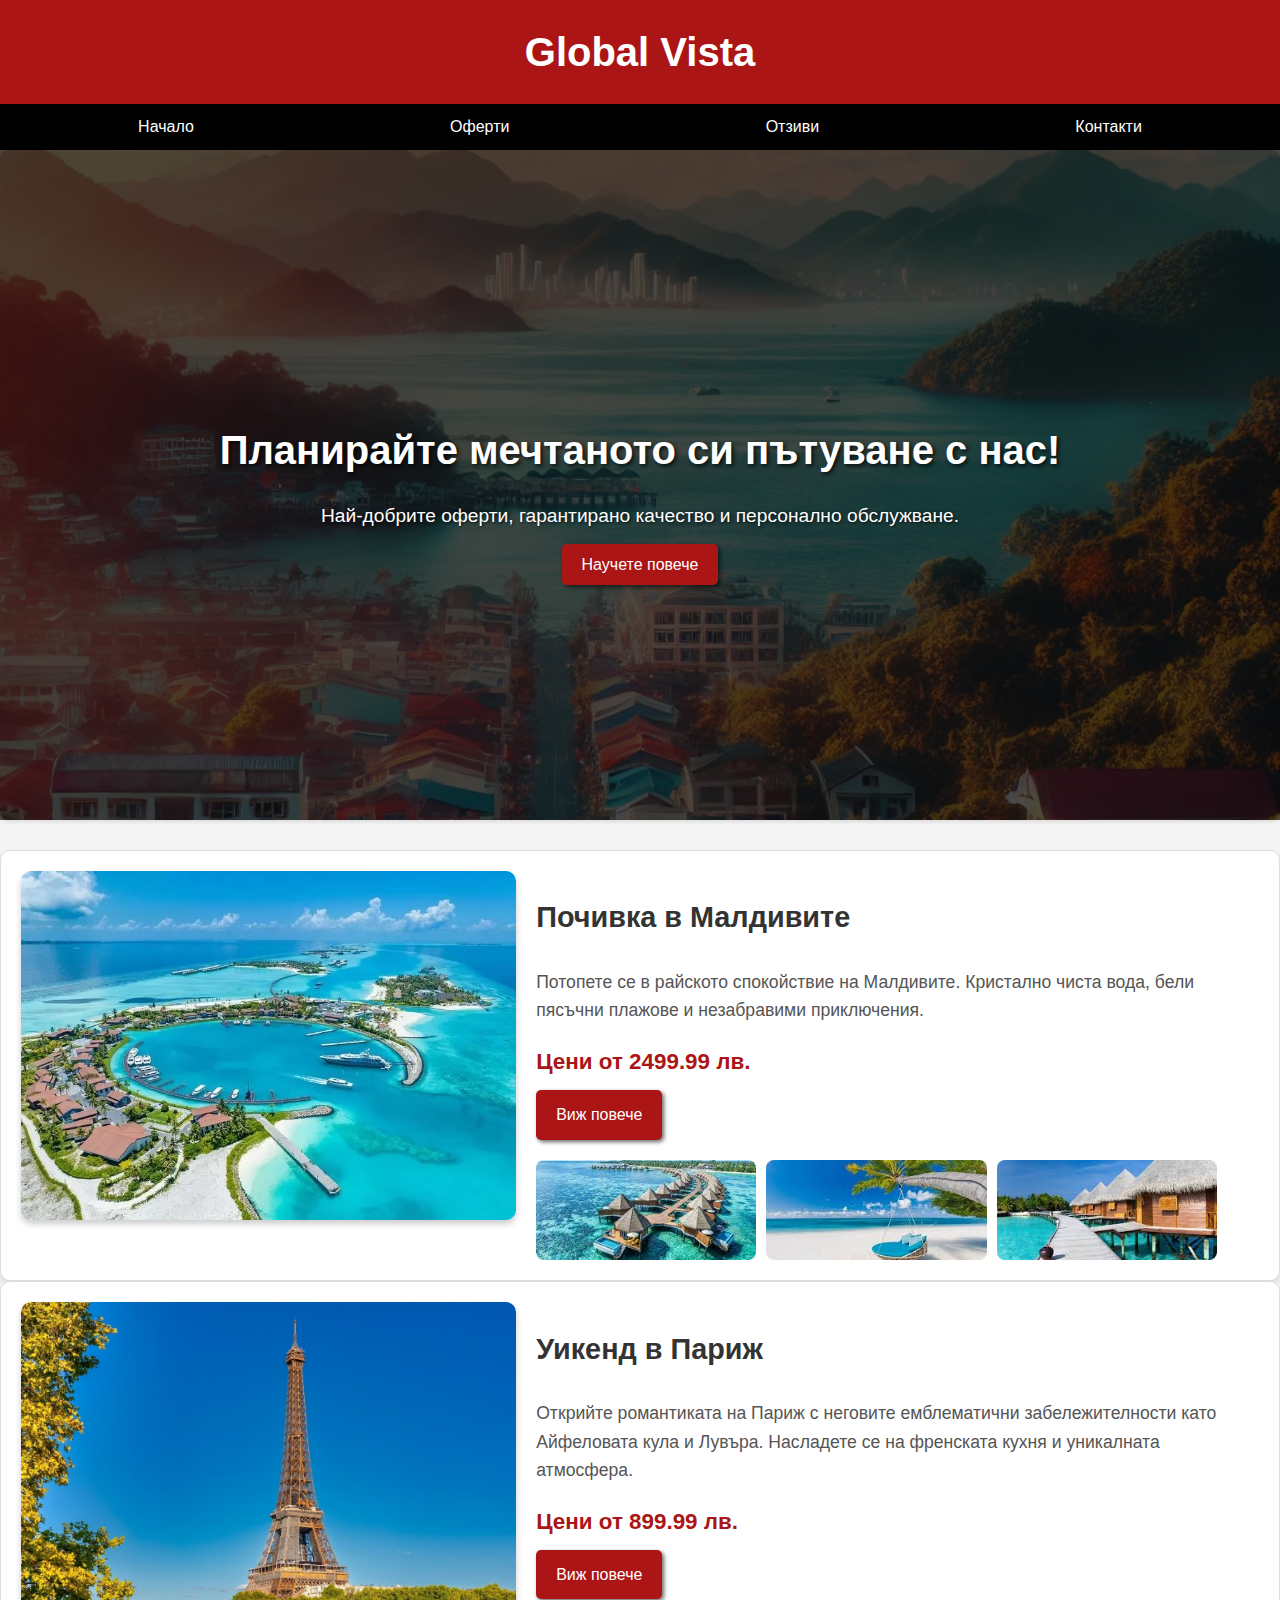
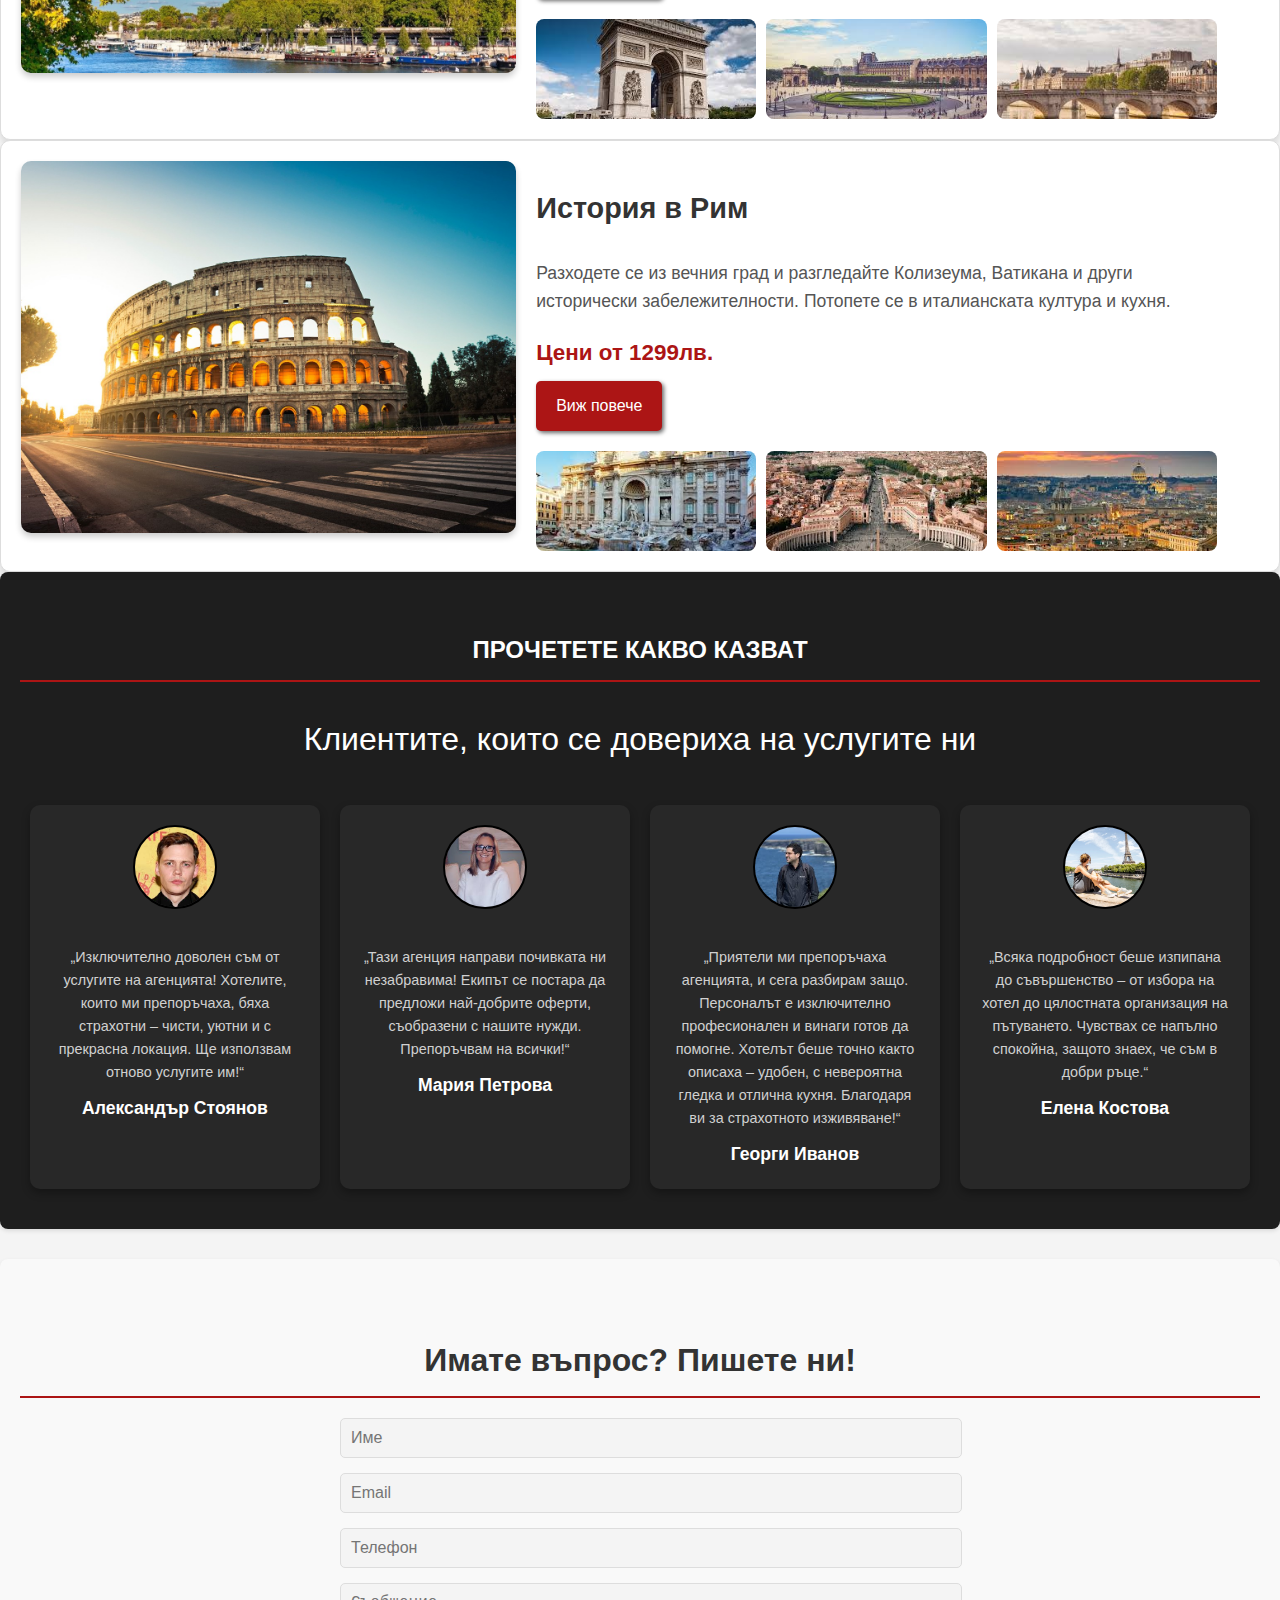
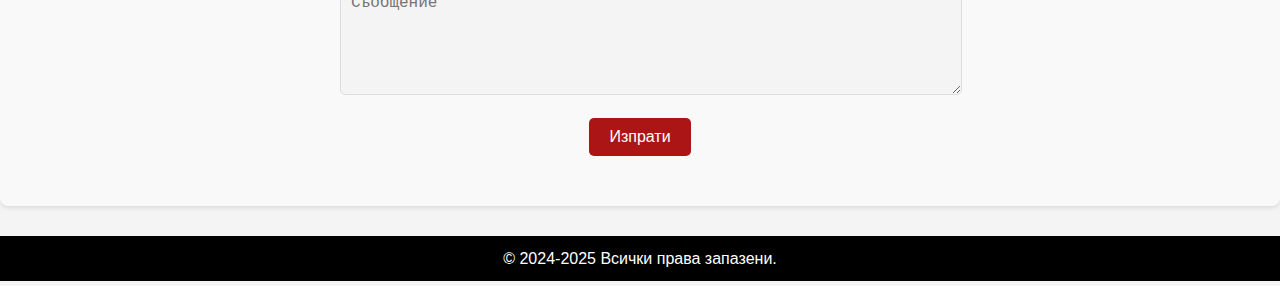
<file: index.html>
<!DOCTYPE html>
<html lang="bg">
<head>
    <meta charset="UTF-8">
    <meta name="viewport" content="width=device-width, initial-scale=1.0">
    <title>Global Vista</title>
    <link rel="stylesheet"a href="css/style.css">
    <link rel="icon" type="image/x-icon" href="images/logo.ico">
    <script src="js/tourjs.js" defer></script>
</head>
<body>
    <header id="home">
        <h1>Global Vista</h1>
    </header>
    <nav>
            <a href="#home">Начало</a>
            <a href="#offer">Оферти</a>
		    <a href="#reviews">Отзиви</a>
            <a href="contacts.html">Контакти</a>
    </nav>
    <section class="banner" style="background-image: url('images/picture1.png');">
    <div class="banner-content">
        <h1>Планирайте мечтаното си пътуване с нас!</h1>
        <p>Най-добрите оферти, гарантирано качество и персонално обслужване.</p>
        <a href="learnmore.html" class="cta-button">Научете повече</a>
    </div>
    </section>

    <div id="offer" class="offer">
        <div class="main-image">
             <img src="images/mainimage1.jpg" alt="Малдиви">
            </div>
          <div class="offer-info">
                <h2>Почивка в Малдивите</h2>
                <p>Потопете се в райското спокойствие на Малдивите. Кристално чиста вода, бели пясъчни плажове и незабравими приключения.</p>
                <div class="price">Цени от 2499.99 лв.</div>
                <a href="maldives.html" class="cta-button">Виж повече</a>
                <div class="gallery">
                    <img src="images/maldives1.jpg" alt="Галерия 1">
                    <img src="images/maldives2.jpg" alt="Галерия 2">
                    <img src="images/maldives3.jpg" alt="Галерия 3">
                </div>
         </div>
     </div>
    </div>

        <div class="offer">
            <div class="main-image">
                <img src="images/mainimage2.jpg" alt="Париж">
            </div>
            <div class="offer-info">
                <h2>Уикенд в Париж</h2>
                <p>Открийте романтиката на Париж с неговите емблематични забележителности като Айфеловата кула и Лувъра. Насладете се на френската кухня и уникалната атмосфера.</p>
                <div class="price">Цени от 899.99 лв.</div>
                <a href="paris.html" class="cta-button">Виж повече</a>
                <div class="gallery">
                    <img src="images/paris1.jpg" alt="Галерия 1">
                    <img src="images/paris2.jpg" alt="Галерия 2">
                    <img src="images/paris3.jpg" alt="Галерия 3">
                </div>
            </div>
        </div>
    </div>
    
    <div class="offer">
          <div class="main-image">
             <img src="images/mainimage3.jpg" alt="Рим">
          </div>
          <div class="offer-info">
              <h2>История в Рим</h2>
              <p>Разходете се из вечния град и разгледайте Колизеума, Ватикана и други исторически забележителности. Потопете се в италианската култура и кухня.</p>
              <div class="price">Цени от 1299лв.</div>
              <a href="rome.html" class="cta-button">Виж повече</a>
              <div class="gallery">
                 <img src="images/rome1.jpg" alt="Галерия 1">
                 <img src="images/rome2.jpg" alt="Галерия 2">
                 <img src="images/rome3.jpg" alt="Галерия 3">
                </div>
            </div>
        </div>
    </div>

    <section id="reviews" class="reviews">
        <h2>Прочетете какво казват</h2>
        <h3>Клиентите, които се довериха на услугите ни</h3>
        <div class="reviews-container">
            <div class="review">
                <img src="images/review1.jpg" alt="Клиент 1">
                <p>„Изключително доволен съм от услугите на агенцията! Хотелите, които ми препоръчаха, бяха страхотни – чисти, уютни и с прекрасна локация. Ще използвам отново услугите им!“</p>
                <h4>Александър Стоянов</h4>
            </div>
            <div class="review">
                <img src="images/review2.jpg" alt="Клиент 2">
                <p>„Тази агенция направи почивката ни незабравима! Екипът се постара да предложи най-добрите оферти, съобразени с нашите нужди. Препоръчвам на всички!“</p>
                <h4>Мария Петрова</h4>
            </div>
            <div class="review">
                <img src="images/review3.jpg" alt="Клиент 3">
                <p>„Приятели ми препоръчаха агенцията, и сега разбирам защо. Персоналът е изключително професионален и винаги готов да помогне. Хотелът беше точно както описаха – удобен, с невероятна гледка и отлична кухня. Благодаря ви за страхотното изживяване!“</p>
                <h4>Георги Иванов</h4>
            </div>
            <div class="review">
                <img src="images/review4.jpg" alt="Клиент 4">
                <p>„Всяка подробност беше изпипана до съвършенство – от избора на хотел до цялостната организация на пътуването. Чувствах се напълно спокойна, защото знаех, че съм в добри ръце.“</p>
                <h4>Елена Костова</h4>
            </div>
        </div>
    </section>
    
    <section id="contact">
        <h2>Имате въпрос? Пишете ни!</h2>
        <form action="#" method="post">
            <div class="form-group">
                <input type="text" name="name" placeholder="Име" required>
            </div>
            <div class="form-group">
                <input type="email" name="email" placeholder="Email"required>
            </div>
            <div class="form-group">
                <input type="tel" name="phone" placeholder="Телефон">
            </div>
            <div class="form-group">
                <textarea name="message" rows="5" placeholder="Съобщение"required></textarea>
            </div>
            <button type="submit">Изпрати</button>
        </form>
    </section>
    
    <footer>
        <p>&copy; 2024-2025 Всички права запазени.</p>		
    </footer>
</body>
</html>
</file>
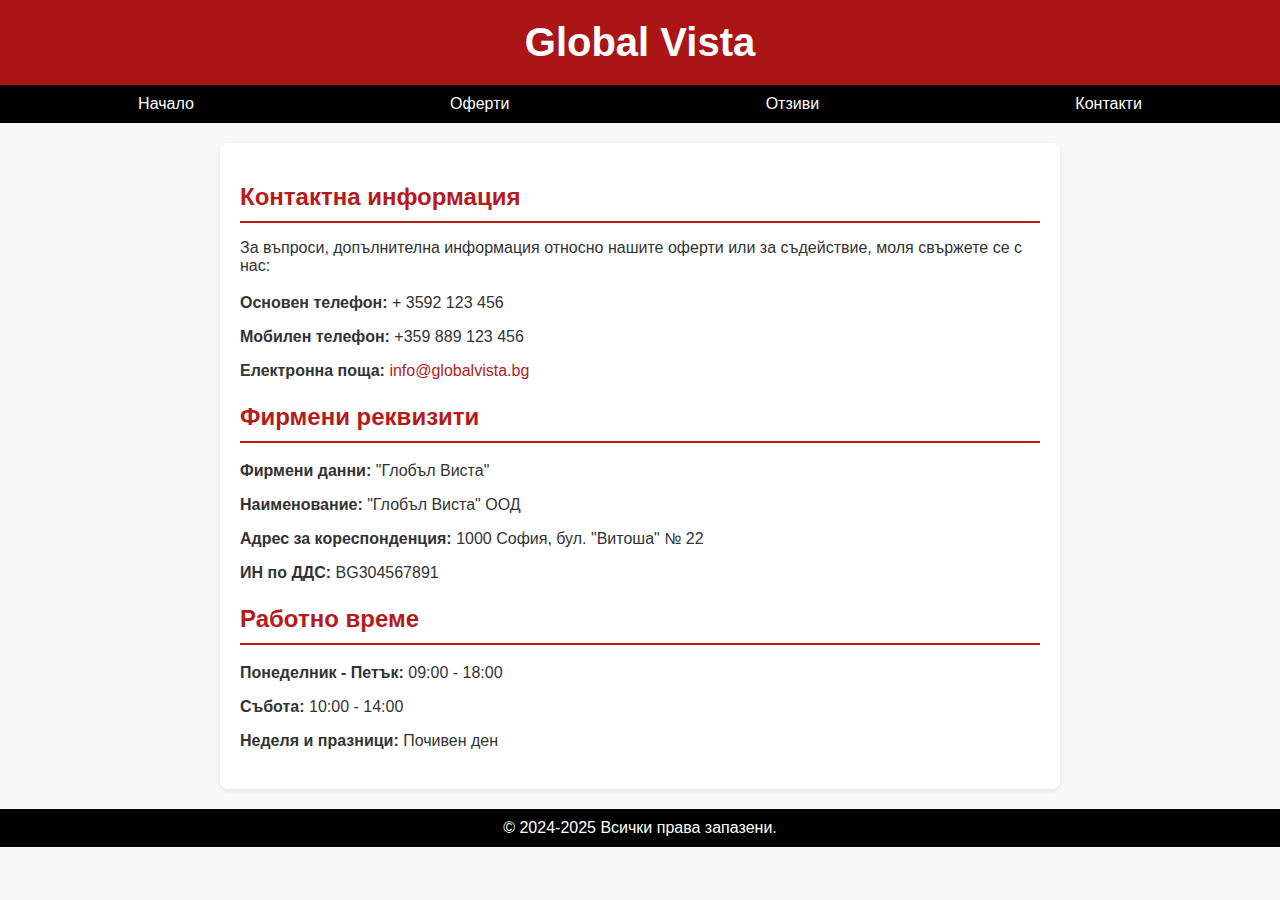
<file: contacts.html>
<!DOCTYPE html>
<html lang="bg">
<head>
    <meta charset="UTF-8">
    <meta name="viewport" content="width=device-width, initial-scale=1.0">
    <title>Контакти - Global Vista</title>
    <link rel="stylesheet" href="css/contacts.css">
    <link rel="icon" href="images/favicon.ico" type="image/x-icon">
</head>
<body>
    <header>
        <h1>Global Vista</h1>
    </header>
        <nav>
            <a href="index.html">Начало</a>
            <a href="index.html#offer">Оферти</a>
            <a href="index.html#reviews">Отзиви</a>
            <a href="contacts.html">Контакти</a>
        </nav>
    <main class="content-section">
        <section class="contact-details">
            <h2>Контактна информация</h2>
            <p>За въпроси, допълнителна информация относно нашите оферти или за съдействие, моля свържете се с нас:</p>
            <ul>
                <li><strong>Основен телефон:</strong> + 3592 123 456</li>
                <li><strong>Мобилен телефон:</strong> +359 889 123 456</li>
                <li><strong>Електронна поща:</strong> <a href="mailto:info@globalvista.bg">info@globalvista.bg</a></li>
            </ul>
        </section>
        <section class="company-info">
            <h2>Фирмени реквизити</h2>
            <ul>
                <li><strong>Фирмени данни:</strong> "Глобъл Виста"</li>
                <li><strong>Наименование:</strong> "Глобъл Виста" ООД</li>
                <li><strong>Адрес за кореспонденция:</strong> 1000 София, бул. "Витоша" № 22</li>
                <li><strong>ИН по ДДС:</strong> BG304567891</li>
            </ul>
        </section>
        <section class="working-hours">
            <h2>Работно време</h2>
            <ul>
                <li><strong>Понеделник - Петък:</strong> 09:00 - 18:00</li>
                <li><strong>Събота:</strong> 10:00 - 14:00</li>
                <li><strong>Неделя и празници:</strong> Почивен ден</li>
            </ul>
        </section>
    </main>
    <footer class="footer">
        <p>&copy; 2024-2025 Всички права запазени.</p>
    </footer>
</body>
</html>
</file>
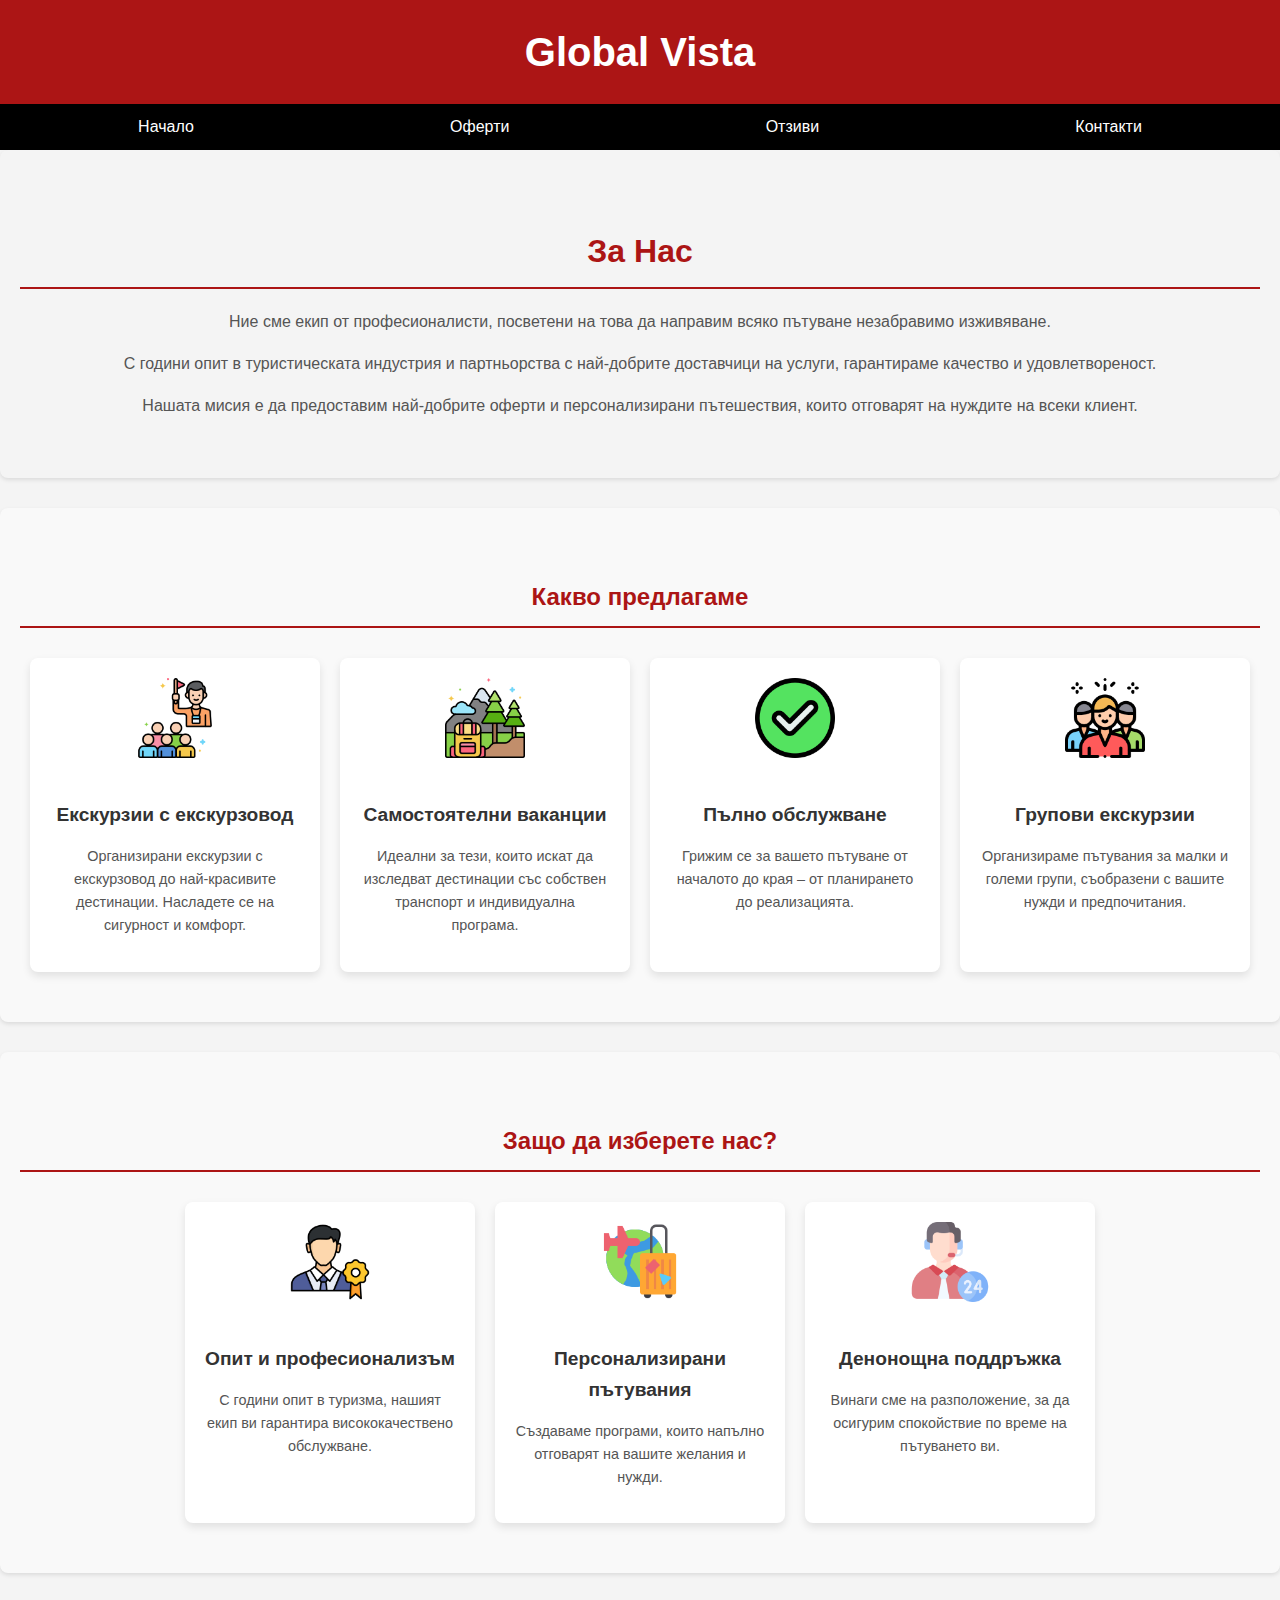
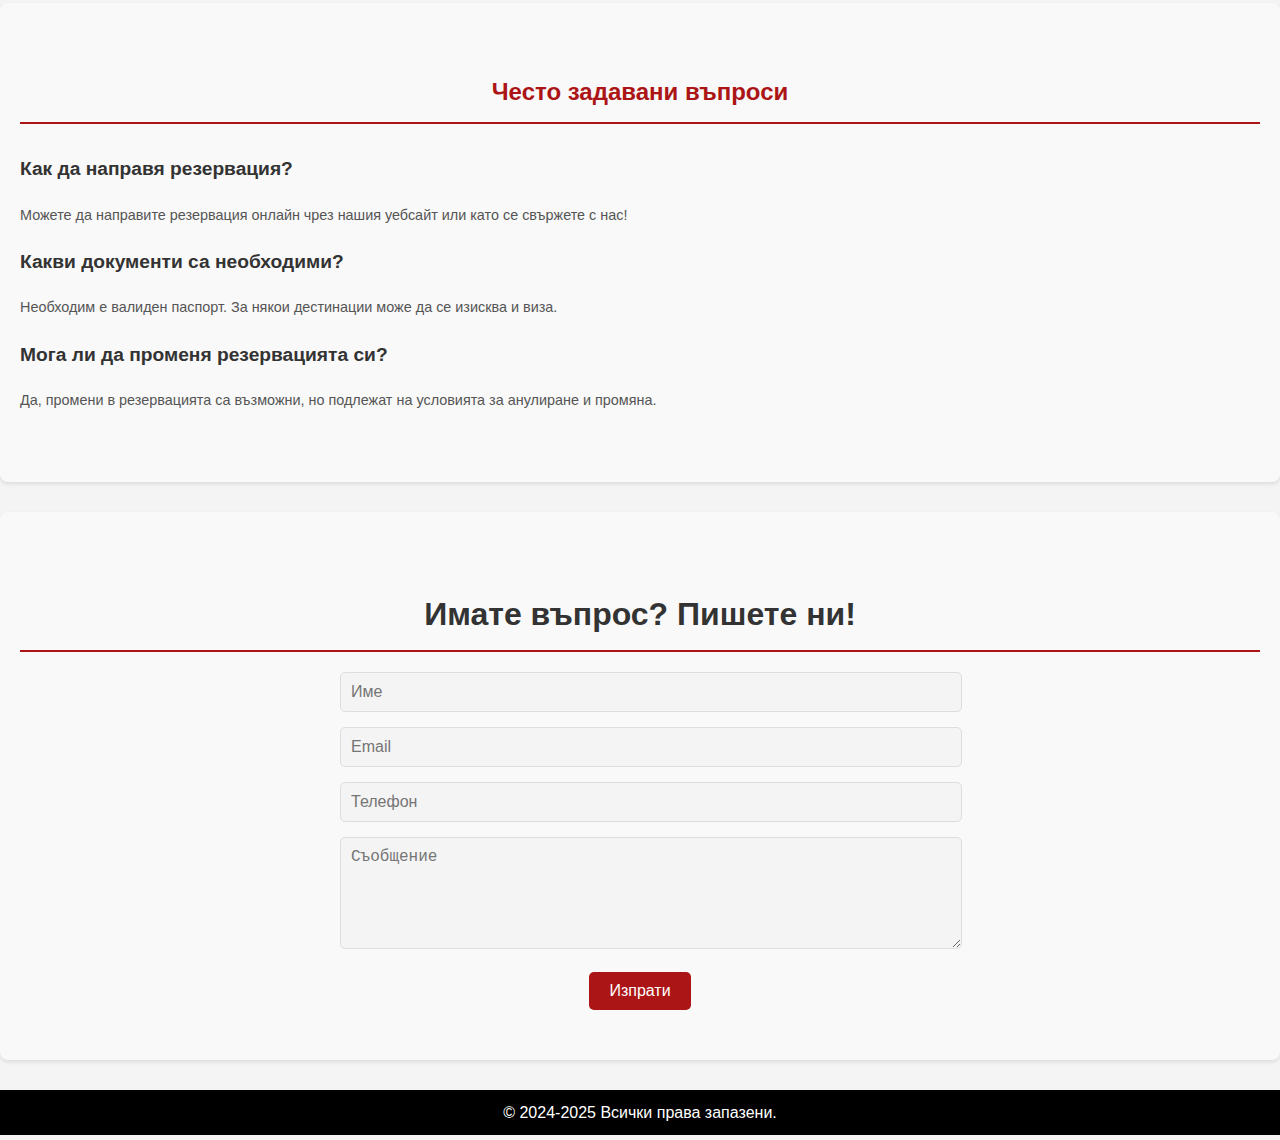
<file: learnmore.html>
<!DOCTYPE html>
<html lang="bg">
<head>
    <meta charset="UTF-8">
    <meta name="viewport" content="width=device-width, initial-scale=1.0">
    <title>Научете повече</title>
    <link rel="stylesheet"a href="css/learnmore.css">
    <link rel="icon" type="image/x-icon" href="images/logo.ico">
</head>
<body>
    <header>
        <h1>Global Vista</h1>
    </header>
        <nav>
            <a href="index.html">Начало</a>
            <a href="index.html#offer">Оферти</a>
            <a href="index.html#reviews">Отзиви</a>
            <a href="contacts.html">Контакти</a>
        </nav>


        <section class="about-us">
            <h2>За Нас</h2>
            <p>Ние сме екип от професионалисти, посветени на това да направим всяко пътуване незабравимо изживяване.</p>
            <p>С години опит в туристическата индустрия и партньорства с най-добрите доставчици на услуги, гарантираме качество и удовлетвореност.</p>
            <p>Нашата мисия е да предоставим най-добрите оферти и персонализирани пътешествия, които отговарят на нуждите на всеки клиент.</p>
        </section>

    <section class="what-we-offer">
        <h2>Какво предлагаме</h2>
        <div class="offer-container">
            <div class="offer-item">
                <img src="images/tourguide.png" alt="Екскурзии с екскурзовод">
                <h3>Екскурзии с екскурзовод</h3>
                <p>Организирани екскурзии с екскурзовод до най-красивите дестинации. Насладете се на сигурност и комфорт.</p>
            </div>
            <div class="offer-item">
                <img src="images/independenttour.png" alt="Самостоятелни ваканции">
                <h3>Самостоятелни ваканции</h3>
                <p>Идеални за тези, които искат да изследват дестинации със собствен транспорт и индивидуална програма.</p>
            </div>
            <div class="offer-item">
                <img src="images/fullservice.png" alt="Пълно обслужване">
                <h3>Пълно обслужване</h3>
                <p>Грижим се за вашето пътуване от началото до края – от планирането до реализацията.</p>
            </div>
            <div class="offer-item">
                <img src="images/grouptour.png" alt="Групови екскурзии">
                <h3>Групови екскурзии</h3>
                <p>Организираме пътувания за малки и големи групи, съобразени с вашите нужди и предпочитания.</p>
            </div>
        </div>
    </section>
    
    <section class="why-choose-us">
        <h2>Защо да изберете нас?</h2>
        <div class="why-us-container">
            <div class="why-us-item">
                <img src="images/experienceicon.png" alt="Опит и професионализъм">
                <h3>Опит и професионализъм</h3>
                <p>С години опит в туризма, нашият екип ви гарантира висококачествено обслужване.</p>
            </div>
            <div class="why-us-item">
                <img src="images/customizedtripsicon.png" alt="Персонализирани пътувания">
                <h3>Персонализирани пътувания</h3>
                <p>Създаваме програми, които напълно отговарят на вашите желания и нужди.</p>
            </div>
            <div class="why-us-item">
                <img src="images/supporticon.png" alt="Денонощна поддръжка">
                <h3>Денонощна поддръжка</h3>
                <p>Винаги сме на разположение, за да осигурим спокойствие по време на пътуването ви.</p>
            </div>
        </div>
    </section>


    <section class="faq">
        <h2>Често задавани въпроси</h2>
        <div class="faq-item">
            <h3>Как да направя резервация?</h3>
            <p>Можете да направите резервация онлайн чрез нашия уебсайт или като се свържете с нас!</p>
        </div>
        <div class="faq-item">
            <h3>Какви документи са необходими?</h3>
            <p>Необходим е валиден паспорт. За някои дестинации може да се изисква и виза.</p>
        </div>
        <div class="faq-item">
            <h3>Мога ли да променя резервацията си?</h3>
            <p>Да, промени в резервацията са възможни, но подлежат на условията за анулиране и промяна.</p>
        </div>
    </section>

    <section id="contact">
        <h2>Имате въпрос? Пишете ни!</h2>
        <form action="#" method="post">
            <div class="form-group">
                <input type="text" name="name" placeholder="Име" required>
            </div>
            <div class="form-group">
                <input type="email" name="email" placeholder="Email"required>
            </div>
            <div class="form-group">
                <input type="tel" name="phone" placeholder="Телефон">
            </div>
            <div class="form-group">
                <textarea name="message" rows="5" placeholder="Съобщение"required></textarea>
            </div>
            <button type="submit">Изпрати</button>
        </form>
    </section>
    

    <footer>
        <p>© 2024-2025 Всички права запазени.</p>
    </footer>
</body>
</html>
</file>
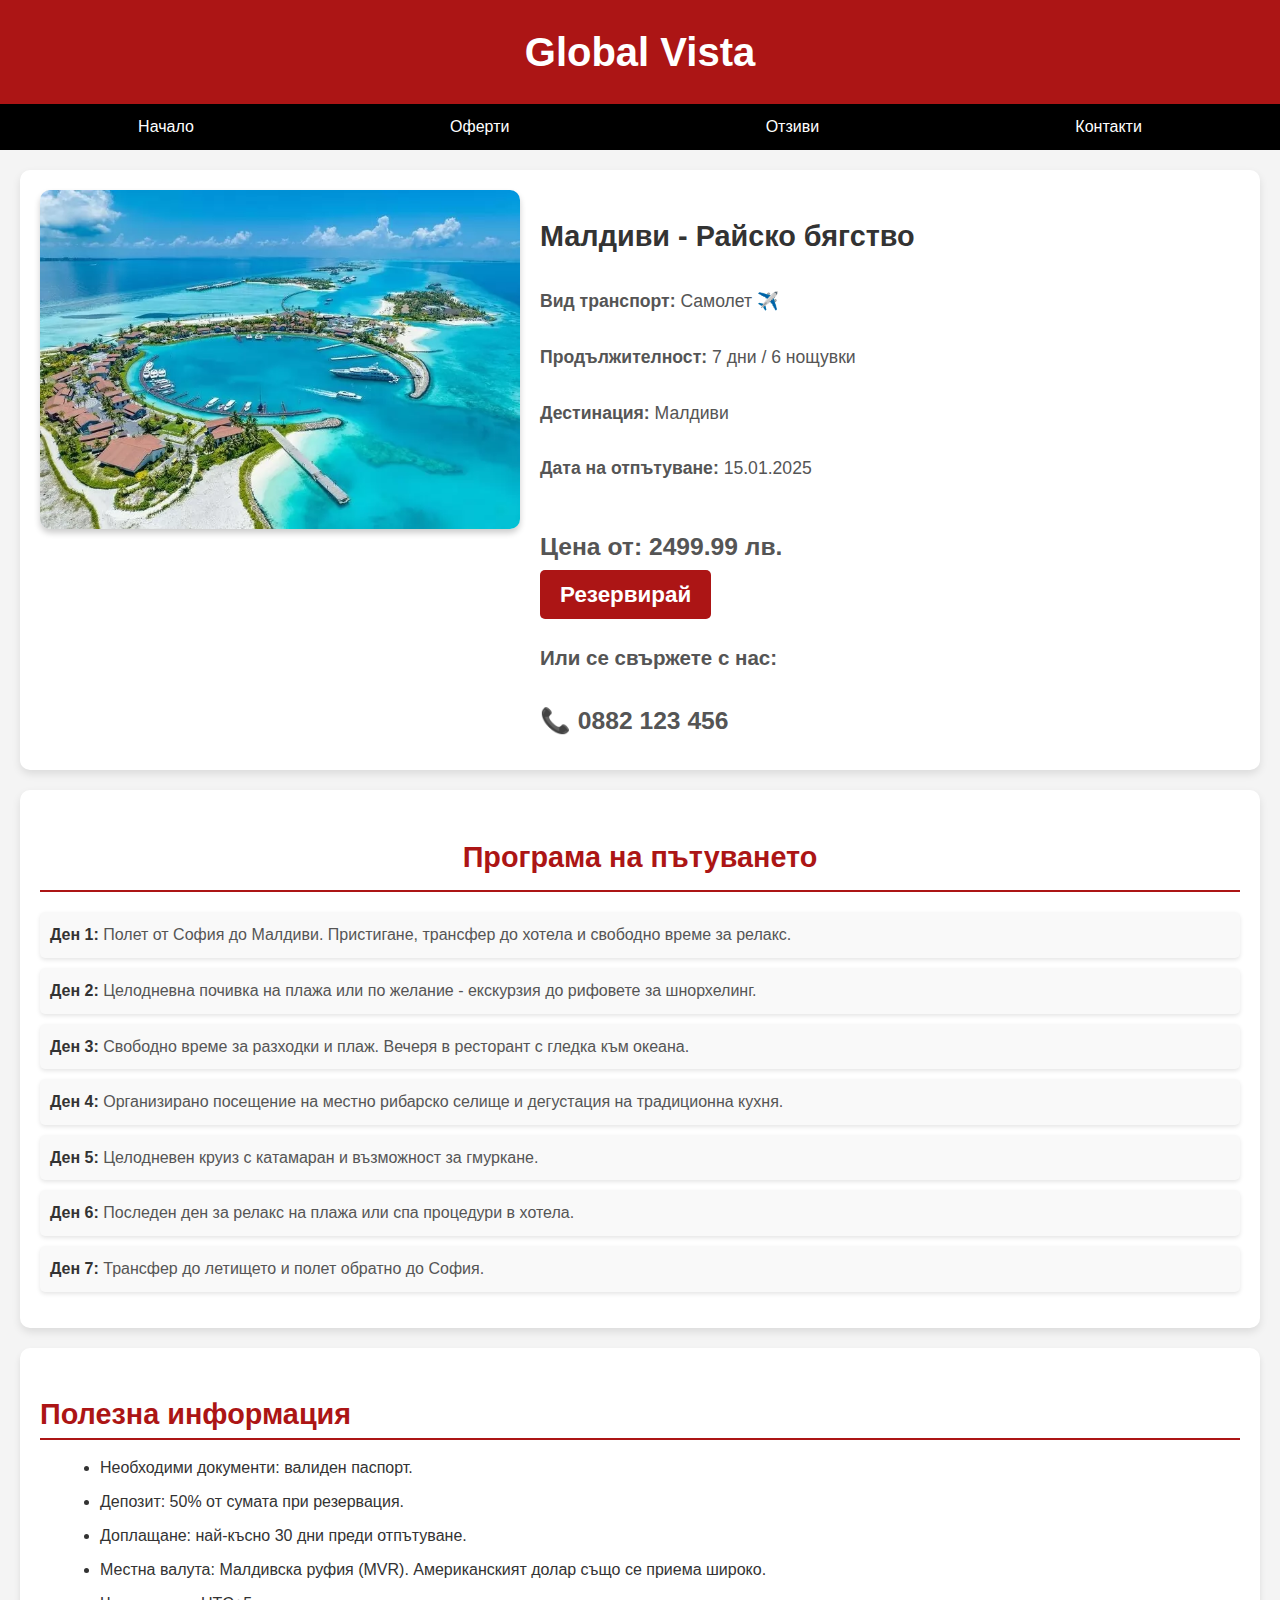
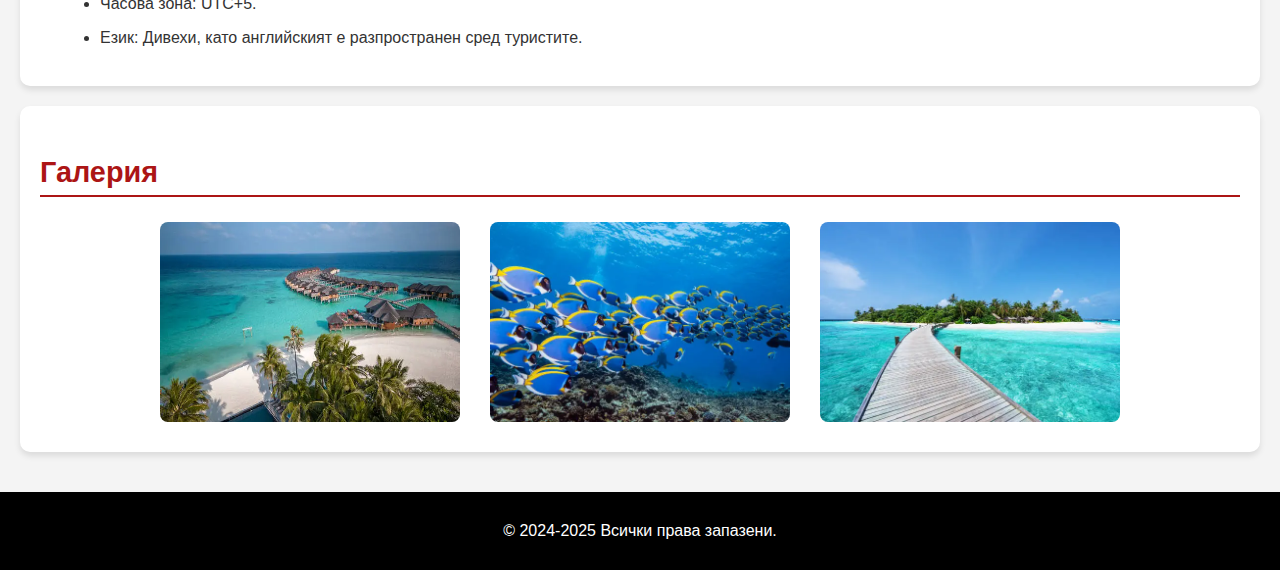
<file: maldives.html>
<!DOCTYPE html>
<html lang="bg">
<head>
    <meta charset="UTF-8">
    <meta name="viewport" content="width=device-width, initial-scale=1.0">
    <title>Почивка в Малдивите</title>
    <link rel="stylesheet" href="css/offers.css">
    <link rel="icon" type="image/x-icon" href="images/logo.ico">
    <script src="js/tourjs.js" defer></script>
</head>
<body>
    <header>
        <h1>Global Vista</h1>
    </header>
        <nav>
            <a href="index.html">Начало</a>
            <a href="index.html#offer">Оферти</a>
            <a href="index.html#reviews">Отзиви</a>
            <a href="contacts.html">Контакти</a>
        </nav>
    <main>
        <section class="offer-page">
            <div class="offer">
                <div class="main-image">
                    <img src="images/mainimage1.jpg" alt="Малдиви">
                </div>
                <div class="offer-info">
                    <h2>Малдиви - Райско бягство</h2>
                    <p><strong>Вид транспорт:</strong> Самолет ✈️</p>
                    <p><strong>Продължителност:</strong> 7 дни / 6 нощувки</p>
                    <p><strong>Дестинация:</strong> Малдиви</p>
                    <p><strong>Дата на отпътуване:</strong> 15.01.2025</p>
                    <div class="price">
                        <p>Цена от: <strong>2499.99 лв.</strong></p>
                        <a href="#" class="cta-button">Резервирай</a>
                        <p><small>Или се свържете с нас:</small></p>
                        <p>📞 0882 123 456</p>
                    </div>
                </div>
            </div>
        </section>

        <section class="program">
            <h2>Програма на пътуването</h2>
            <ul>
                <li>
                    <strong>Ден 1:</strong> Полет от София до Малдиви. Пристигане, трансфер до хотела и свободно време за релакс.
                </li>
                <li>
                    <strong>Ден 2:</strong> Целодневна почивка на плажа или по желание - екскурзия до рифовете за шнорхелинг.
                </li>
                <li>
                    <strong>Ден 3:</strong> Свободно време за разходки и плаж. Вечеря в ресторант с гледка към океана.
                </li>
                <li>
                    <strong>Ден 4:</strong> Организирано посещение на местно рибарско селище и дегустация на традиционна кухня.
                </li>
                <li>
                    <strong>Ден 5:</strong> Целодневен круиз с катамаран и възможност за гмуркане.
                </li>
                <li>
                    <strong>Ден 6:</strong> Последен ден за релакс на плажа или спа процедури в хотела.
                </li>
                <li>
                    <strong>Ден 7:</strong> Трансфер до летището и полет обратно до София.
                </li>
            </ul>
        </section>

        <section class="content-section">
            <h2>Полезна информация</h2>
            <ul>
                <li>Необходими документи: валиден паспорт.</li>
                <li>Депозит: 50% от сумата при резервация.</li>
                <li>Доплащане: най-късно 30 дни преди отпътуване.</li>
                <li>Местна валута: Малдивска руфия (MVR). Американският долар също се приема широко.</li>
                <li>Часова зона: UTC+5.</li>
                <li>Език: Дивехи, като английският е разпространен сред туристите.</li>
            </ul>
        </section>
        

        <section class="content-section gallery-section" id="gallery">
            <h2>Галерия</h2>
            <div class="gallery">
                <img src="images/gallery1.png"alt="Галерия 1" class="gallery-item">
                <img src="images/gallery2.png"alt="Галерия 2" class="gallery-item">
                <img src="images/gallery3.png"alt="Галерия 3" class="gallery-item">
            </div>
        </section>
    
        <div id="imagePopup" class="popup">
            <span class="close">&times;</span>
            <img class="popup-content" id="popupImage">
            <div class="navigation">
                <button id="prevImage">&#10094;</button>
                <button id="nextImage">&#10095;</button>
            </div>
        </div>
    </main>
    <footer>
        <p>© 2024-2025 Всички права запазени.</p>
    </footer>
</body>
</html>
</file>
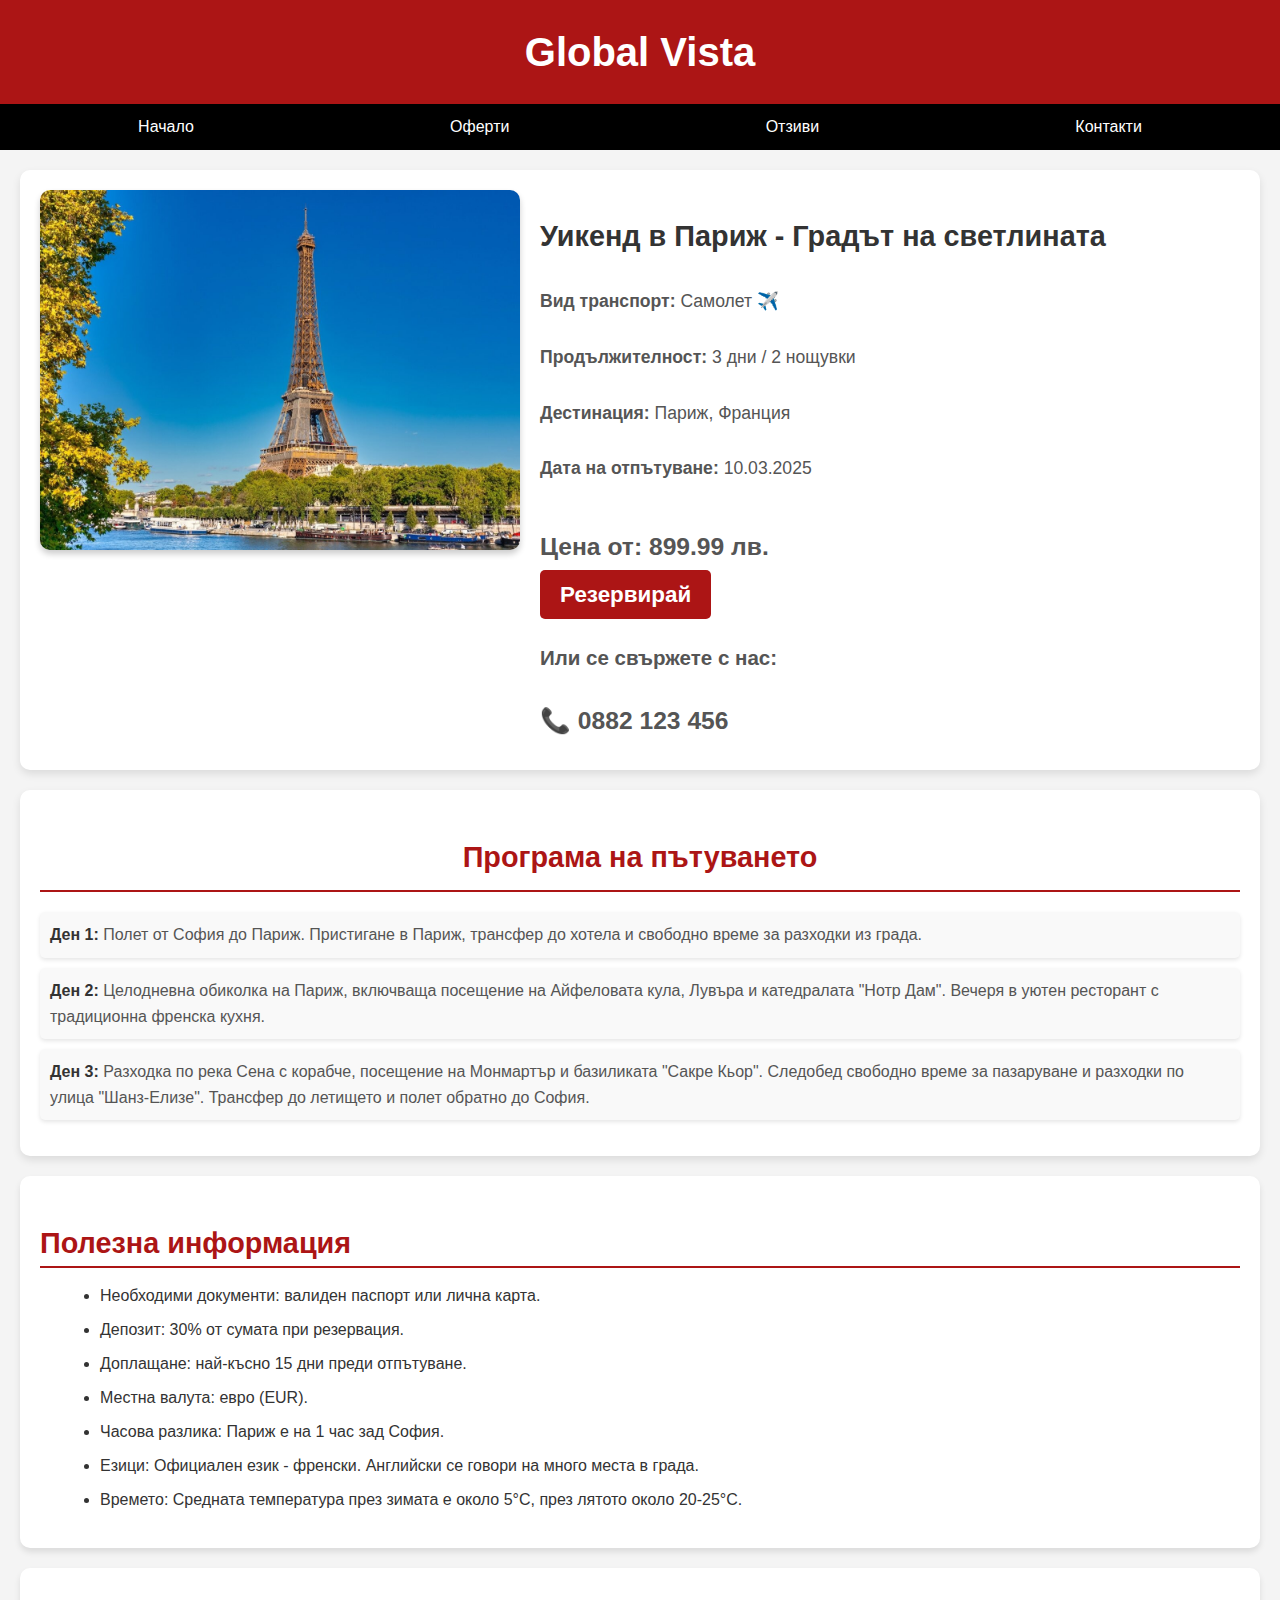
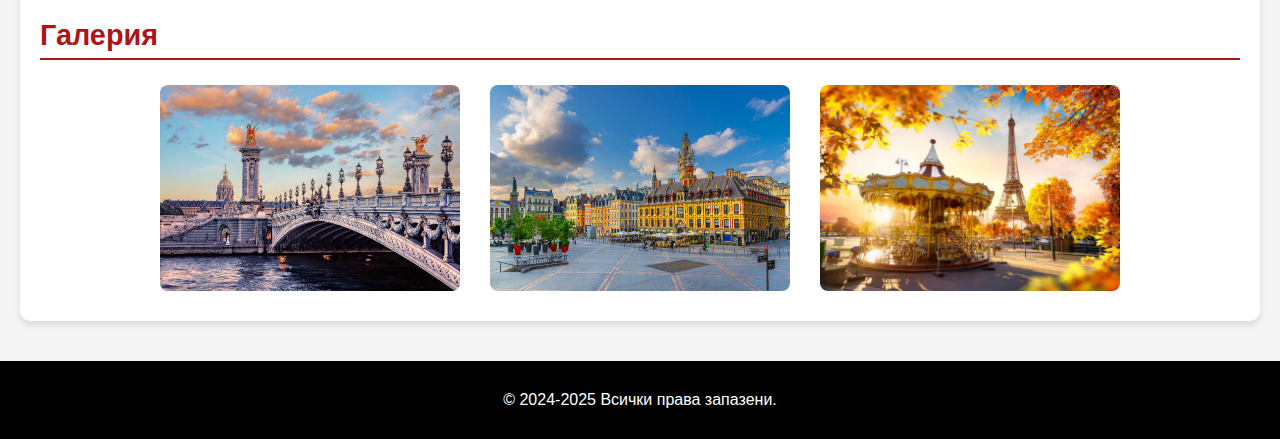
<file: paris.html>
<!DOCTYPE html>
<html lang="bg">
<head>
    <meta charset="UTF-8">
    <meta name="viewport" content="width=device-width, initial-scale=1.0">
    <title>Уикенд в Париж</title>
    <link rel="stylesheet" href="css/offers.css">
    <link rel="icon" type="image/x-icon" href="images/logo.ico">
    <script src="js/tourjs.js" defer></script>
</head>
<body>
    <header>
        <h1>Global Vista</h1>
    </header>
        <nav>
            <a href="index.html">Начало</a>
            <a href="index.html#offer">Оферти</a>
            <a href="index.html#reviews">Отзиви</a>
            <a href="contacts.html">Контакти</a>
        </nav>
    <main>
        <section class="offer-page">
            <div class="offer">
                <div class="main-image">
                    <img src="images/mainimage2.jpg" alt="Париж">
                </div>
                <div class="offer-info">
                    <h2>Уикенд в Париж - Градът на светлината</h2>
                    <p><strong>Вид транспорт:</strong> Самолет ✈️</p>
                    <p><strong>Продължителност:</strong> 3 дни / 2 нощувки</p>
                    <p><strong>Дестинация:</strong> Париж, Франция</p>
                    <p><strong>Дата на отпътуване:</strong> 10.03.2025</p>
                    <div class="price">
                        <p>Цена от: <strong>899.99 лв.</strong></p>
                        <a href="#" class="cta-button">Резервирай</a>
                        <p><small>Или се свържете с нас:</small></p>
                        <p>📞 0882 123 456</p>
                    </div>
                </div>
                
                    
                </div>
            </div>
        </section>

        <section class="program">
            <h2>Програма на пътуването</h2>
            <ul>
                <li>
                    <strong>Ден 1:</strong> Полет от София до Париж. Пристигане в Париж, трансфер до хотела и свободно време за разходки из града.
                </li>
                <li>
                    <strong>Ден 2:</strong> Целодневна обиколка на Париж, включваща посещение на Айфеловата кула, Лувъра и катедралата "Нотр Дам". Вечеря в уютен ресторант с традиционна френска кухня.
                </li>
                <li>
                    <strong>Ден 3:</strong> Разходка по река Сена с корабче, посещение на Монмартър и базиликата "Сакре Кьор". Следобед свободно време за пазаруване и разходки по улица "Шанз-Елизе". Трансфер до летището и полет обратно до София.
                </li>
            </ul>
        </section>
        
        <section class="content-section">
            <h2>Полезна информация</h2>
            <ul>
                <li>Необходими документи: валиден паспорт или лична карта.</li>
                <li>Депозит: 30% от сумата при резервация.</li>
                <li>Доплащане: най-късно 15 дни преди отпътуване.</li>
                <li>Местна валута: евро (EUR).</li>
                <li>Часова разлика: Париж е на 1 час зад София.</li>
                <li>Езици: Официален език - френски. Английски се говори на много места в града.</li>
                <li>Времето: Средната температура през зимата е около 5°C, през лятото около 20-25°C.</li>
            </ul>
        </section>
        

        <section class="content-section gallery-section" id="gallery">
            <h2>Галерия</h2>
            <div class="gallery">
                <img src="images/gallery4.png" alt="Галерия 1" class="gallery-item">
                <img src="images/gallery5.jpg" alt="Галерия 2" class="gallery-item">
                <img src="images/gallery6.png" alt="Галерия 3" class="gallery-item">
            </div>
        </section>
    
        <div id="imagePopup" class="popup">
            <span class="close">&times;</span>
            <img class="popup-content" id="popupImage">
            <div class="navigation">
                <button id="prevImage">&#10094;</button>
                <button id="nextImage">&#10095;</button>
            </div>
        </div>
    </main>
    <footer>
        <p>© 2024-2025 Всички права запазени.</p>
    </footer>
</body>
</html>
</file>
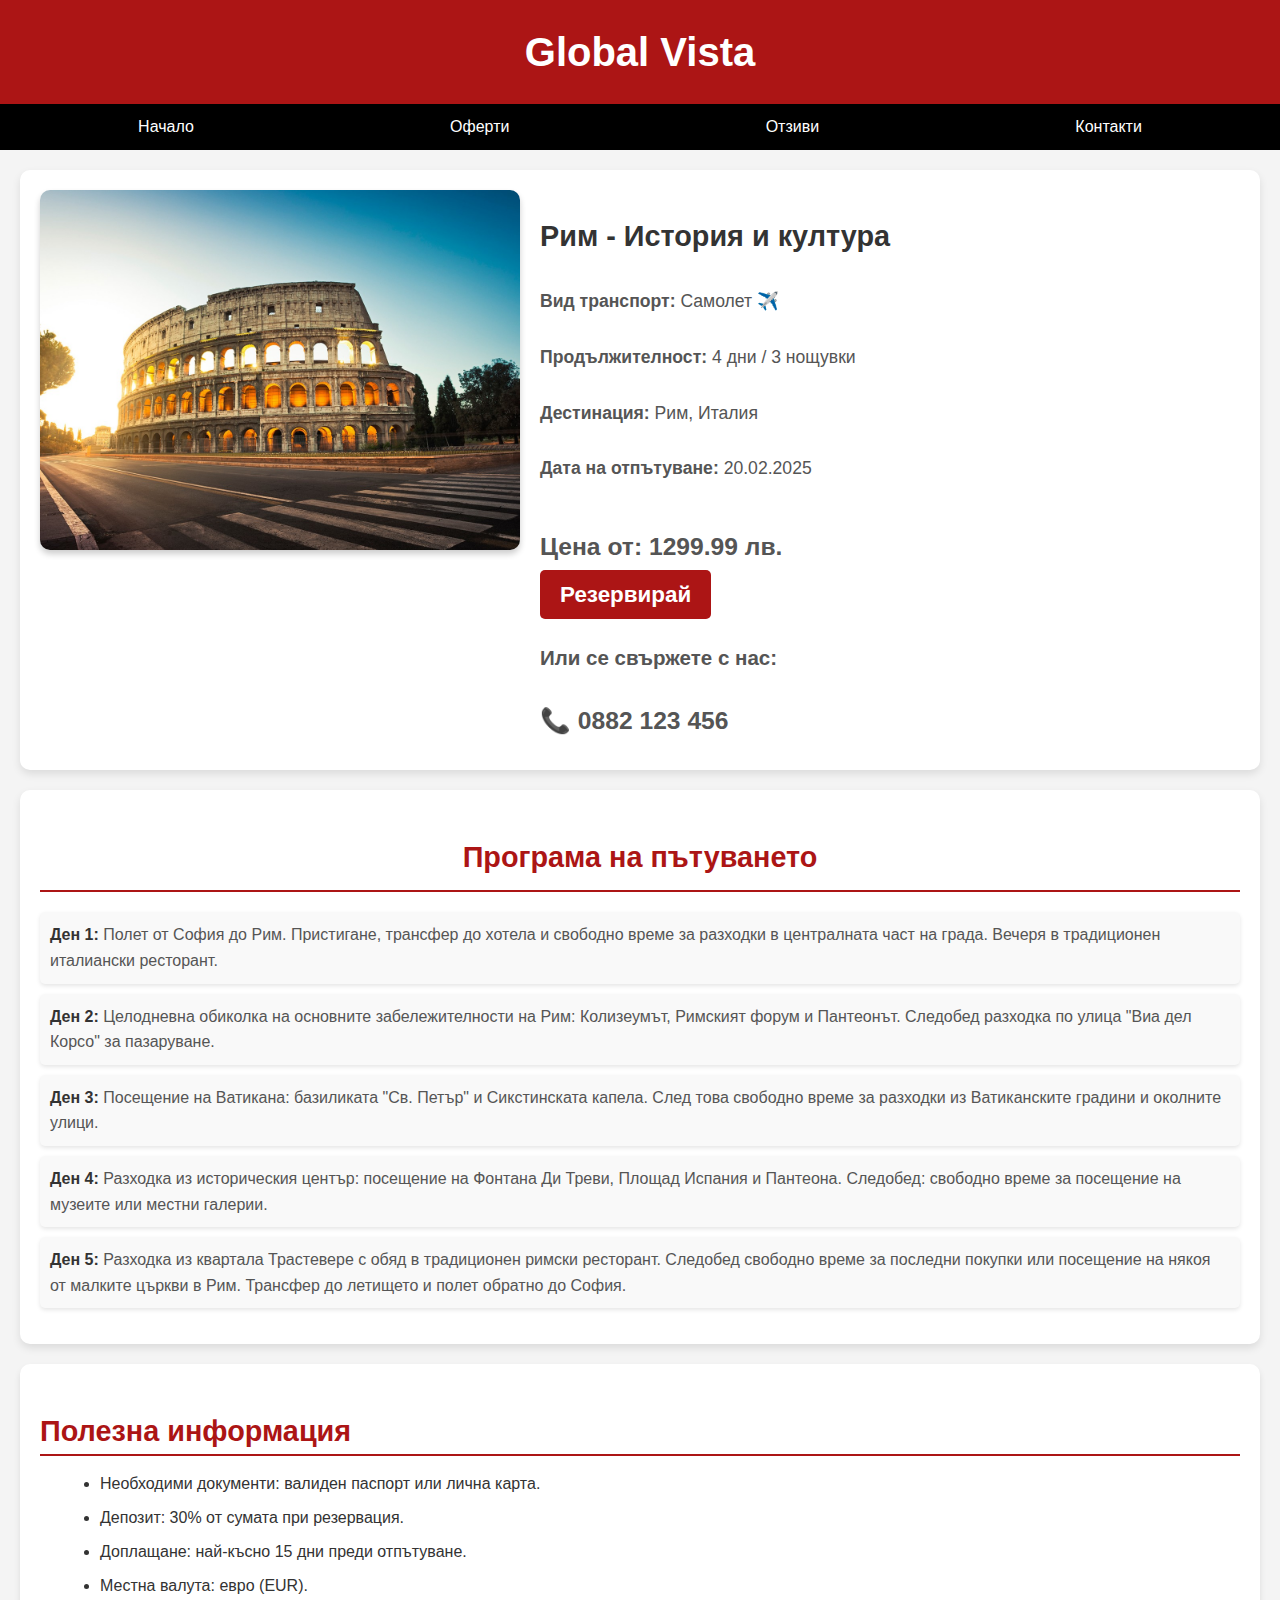
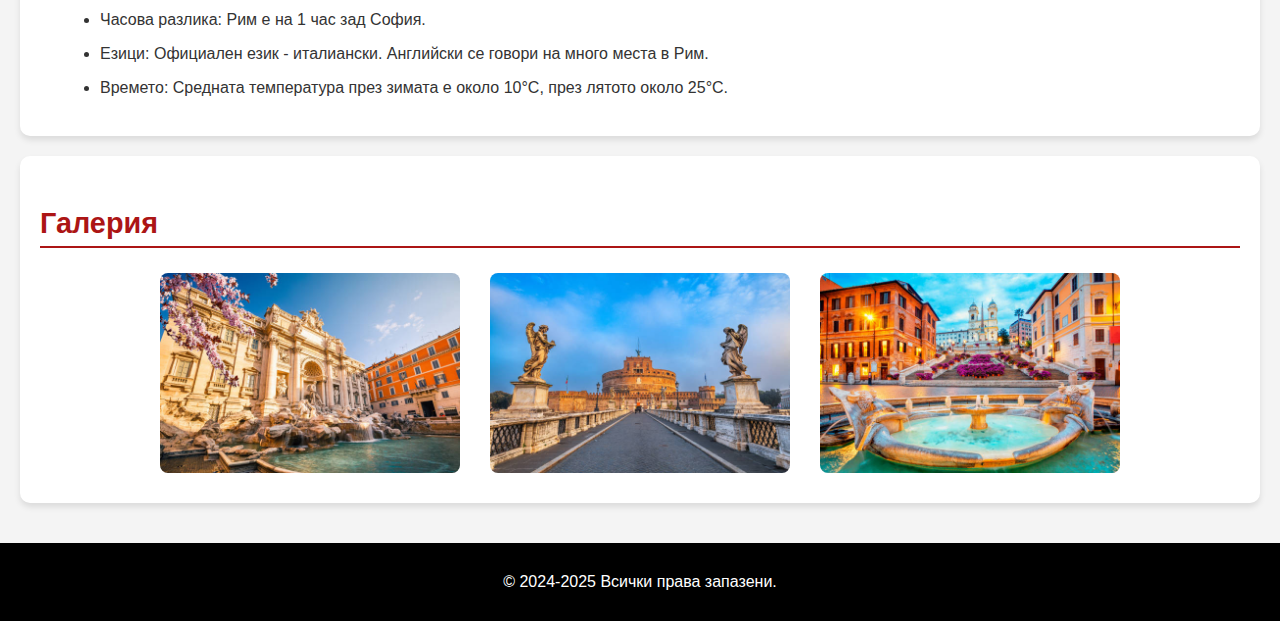
<file: rome.html>
<!DOCTYPE html>
<html lang="bg">
<head>
    <meta charset="UTF-8">
    <meta name="viewport" content="width=device-width, initial-scale=1.0">
    <title>История в Рим</title>
    <link rel="stylesheet" href="css/offers.css">
    <link rel="icon" type="image/x-icon" href="images/logo.ico">
    <script src="js/tourjs.js" defer></script>
</head>
<body>
    <header>
        <h1>Global Vista</h1>
    </header>
        <nav>
            <a href="index.html">Начало</a>
            <a href="index.html#offer">Оферти</a>
            <a href="index.html#reviews">Отзиви</a>
            <a href="contacts.html">Контакти</a>
        </nav>
    <main>
        <section class="offer-page">
            <div class="offer">
                <div class="main-image">
                    <img src="images/mainimage3.jpg" alt="Рим">
                </div>
                <div class="offer-info">
                    <h2>Рим - История и култура</h2>
                    <p><strong>Вид транспорт:</strong> Самолет ✈️</p>
                    <p><strong>Продължителност:</strong> 4 дни / 3 нощувки</p>
                    <p><strong>Дестинация:</strong> Рим, Италия</p>
                    <p><strong>Дата на отпътуване:</strong> 20.02.2025</p>
                    <div class="price">
                        <p>Цена от: <strong>1299.99 лв.</strong></p>
                        <a href="#" class="cta-button">Резервирай</a>
                        <p><small>Или се свържете с нас:</small></p>
                        <p>📞 0882 123 456</p>
                    </div>
                </div>
                
                </div>
            </div>
        </section>

        <section class="program">
            <h2>Програма на пътуването</h2>
            <ul>
                <li>
                    <strong>Ден 1:</strong> Полет от София до Рим. Пристигане, трансфер до хотела и свободно време за разходки в централната част на града. Вечеря в традиционен италиански ресторант.
                </li>
                <li>
                    <strong>Ден 2:</strong> Целодневна обиколка на основните забележителности на Рим: Колизеумът, Римският форум и Пантеонът. Следобед разходка по улица "Виа дел Корсо" за пазаруване.
                </li>
                <li>
                    <strong>Ден 3:</strong> Посещение на Ватикана: базиликата "Св. Петър" и Сикстинската капела. След това свободно време за разходки из Ватиканските градини и околните улици.
                </li>
                <li>
                    <strong>Ден 4:</strong> Разходка из историческия център: посещение на Фонтана Ди Треви, Площад Испания и Пантеона. Следобед: свободно време за посещение на музеите или местни галерии.
                </li>
                <li>
                    <strong>Ден 5:</strong> Разходка из квартала Трастевере с обяд в традиционен римски ресторант. Следобед свободно време за последни покупки или посещение на някоя от малките църкви в Рим. Трансфер до летището и полет обратно до София.
                </li>
            </ul>
        </section>
        
        <section class="content-section">
            <h2>Полезна информация</h2>
            <ul>
                <li>Необходими документи: валиден паспорт или лична карта.</li>
                <li>Депозит: 30% от сумата при резервация.</li>
                <li>Доплащане: най-късно 15 дни преди отпътуване.</li>
                <li>Местна валута: евро (EUR).</li>
                <li>Часова разлика: Рим е на 1 час зад София.</li>
                <li>Езици: Официален език - италиански. Английски се говори на много места в Рим.</li>
                <li>Времето: Средната температура през зимата е около 10°C, през лятото около 25°C.</li>
            </ul>
        </section>
        

        <section class="content-section gallery-section" id="gallery">
            <h2>Галерия</h2>
            <div class="gallery">
                <img src="images/gallery7.jpg" alt="Галерия 1" class="gallery-item">
                <img src="images/gallery8.jpg" alt="Галерия 2" class="gallery-item">
                <img src="images/gallery9.jpg" alt="Галерия 3" class="gallery-item">
            </div>
        </section>
    
        <div id="imagePopup" class="popup">
            <span class="close">&times;</span>
            <img class="popup-content" id="popupImage">
            <div class="navigation">
                <button id="prevImage">&#10094;</button>
                <button id="nextImage">&#10095;</button>
            </div>
        </div>
    </main>
    <footer>
        <p>© 2024-2025 Всички права запазени.</p>
    </footer>
</body>
</html>
</file>
<file: css/style.css>
body {
    font-family: 'Arial', sans-serif;
    margin: 0;
    padding: 0;
    background-color: #F4F4F4; 
    color: #FFFFFF;
    line-height: 1.6;
}
header {
    background: #ac1515;
    color: white;
    padding: 20px 0;
    text-align: center;
}

header h1 {
    margin: 0;
    font-size: 2.5em;
    color: #ffffff; 
}


nav {
    display: flex;
    background-color: #000000;
    padding: 10px;
	justify-content: space-around;
    align-items: center;
    position: sticky;
    top: 0; 
    z-index: 1000; 
}

nav a {
    color: #FFFFFF;
    text-decoration: none;
    margin: 0 10px;
    position: relative;
}

nav a:hover {
    background-color: #7c0808;
}

h1, h2, h3 {
    color: #2C3E50;
}
p {
    color: #000000; 
}

li {
    color:#000000;
}

.banner {
    background-size: cover; 
    background-position: center; height: 70vh;
    height: 70vh;
    display: flex;
    justify-content: center;
    align-items: center;
    text-align: center;
    padding: 20px;
    position: relative;
}

.banner-content {
    position: relative;
    z-index: 1;
}

.banner:before {
    content: "";
    position: absolute;
    top: 0;
    left: 0;
    width: 100%;
    height: 100%;
    background-color: rgba(0, 0, 0, 0.7);
    z-index: 0;
}

.banner-content h1 {
    font-size: 2.5em;
    margin-bottom: 10px;
    color: #ffffff; 
    text-shadow: 2px 2px 4px rgba(0, 0, 0, 0.8); 
}

.banner-content p {
    font-size: 1.2em;
    margin-bottom: 20px;
    color: #ffffff;
    text-shadow: 1px 1px 3px rgba(0, 0, 0, 0.8); 
}

.cta-button {
    background-color: #ac1515;
    color: #fff;
    padding: 10px 20px;
    text-decoration: none;
    font-size: 1em;
    border-radius: 5px;
    transition: background-color 0.3s;
    box-shadow: 2px 2px 4px rgba(0, 0, 0, 0.6); 
}

.cta-button:hover {
    background-color: #e74c3c;
}

.offers {
    display: flex;
    flex-direction: column;
    gap: 40px;
    max-width: 1200px;
    margin: 0 auto;
    padding: 20px;
}


.offer {
    display: flex;
    flex-wrap: wrap;
    gap: 20px;
    align-items: flex-start;
    border: 1px solid #ddd;
    border-radius: 10px;
    padding: 20px;
    box-shadow: 0 4px 6px rgba(0, 0, 0, 0.1);
    background-color: #fff;
}

.main-image {
    flex: 1 1 40%;
    max-width: 40%;
    display: flex;
    justify-content: center;
    align-items: center;
}

.main-image img {
    width: 100%;
    height: auto;
    border-radius: 10px;
    box-shadow: 0 4px 6px rgba(0, 0, 0, 0.2);
    object-fit: cover;
    object-position: center;
}

.offer-info {
    flex: 1 1 55%;
    max-width: 55%;
    display: flex;
    flex-direction: column;
    justify-content: space-between;
}

.offer-info h2 {
    font-size: 1.8em;
    color: #333;
    margin-bottom: 10px;
}

.offer-info p {
    font-size: 1.1em;
    color: #555;
    margin-bottom: 10px;
    line-height: 1.6;
}

.offer-info .price {
    font-size: 1.4em;
    color: #ac1515;
    font-weight: bold;
    margin-top: 10px;
}

.cta-button {
    background-color: #ac1515;
    color: white;
    text-decoration: none;
    padding: 12px 20px;
    font-size: 1em;
    border-radius: 5px;
    text-align: center;
    width: fit-content;
    margin-top: 10px;
    transition: background-color 0.3s ease;
}

.cta-button:hover {
    background-color: #850d0d;
}

.gallery {
    display: flex;
    gap: 10px;
    margin-top: 20px;
    justify-content: flex-start;
}

.gallery img {
    width: calc((100% - 20px) / 3); 
    height: 100px; 
    object-fit: cover;
    border-radius: 8px;
    transition: transform 0.3s;
}

.gallery img:hover {
    transform: scale(1.05);
}


section {
    margin-bottom: 30px;
    background: white;
    border-radius: 8px;
    box-shadow: 0 2px 4px rgba(0, 0, 0, 0.1);
    padding: 15px;
}

section h2 {
    color: #ac1515; 
    border-bottom: 2px solid #ac1515; 
    padding-bottom: 10px;
}

footer {
    text-align: center;
    background: #000000;
    color: #ffffff; 
    padding: 10px 0;
}
footer p{
        color: #ffffff; 
        margin: 0;
}
ul {
    list-style-type: disc;
    margin: 10px 20px;
}

ul li {
    margin: 5px 0;
}
button {
    background-color: #ac1515; 
    color: #FFFFFF;
    padding: 10px 20px;
    border: none;
    border-radius: 5px;
    cursor: pointer;
    font-size: 16px;
    transition: background-color 0.3s;
}

button:hover {
    background-color: #ff0000; 
} 

.reviews {
    background-color: #1e1e1e; 
    color: #ffffff; 
    padding: 40px 20px;
    text-align: center;
}

.reviews h2 {
    font-size: 1.5em;
    color: #ffffff; 
    text-transform: uppercase;
    margin-bottom: 10px;
    font-weight: 700;
}

.reviews h3 {
    font-size: 2em;
    margin-bottom: 40px;
    color: #ffffff;
    font-weight: 500;
}

.reviews-container {
    display: flex;
    flex-wrap: wrap;
    gap: 20px;
    justify-content: center;
}

.review {
    background-color: #282828;
    border-radius: 10px;
    padding: 20px;
    width: 250px;
    text-align: center;
    box-shadow: 0 4px 8px rgba(0, 0, 0, 0.3);
}

.review img {
    width: 80px;
    height: 80px;
    border-radius: 50%; 
    margin-bottom: 15px;
    border: 2px solid #000000; 
}

.review p {
    font-size: 0.9em;
    color: #d0d0d0; 
    margin-bottom: 10px;
}

.review h4 {
    font-size: 1.1em;
    color: #ffffff; 
    font-weight: 600;
    margin: 0;
}


#contact {
    padding: 50px 20px;
    background-color: #f9f9f9;
    text-align: center;
}

#contact h2 {
    font-size: 2rem;
    margin-bottom: 20px;
    color: #333;
}

#contact form {
    max-width: 600px;
    margin: 0 auto;
}

.form-group {
    margin-bottom: 15px;
}

.form-group input,
.form-group textarea {
    width: 100%;
    padding: 10px;
    border: 1px solid #ddd;
    border-radius: 5px;
    font-size: 1rem;
    background-color: #f4f4f4;
}

.form-group input:focus,
.form-group textarea:focus {
    outline: none;
    border-color: #e74c3c;
}

button {
    background-color: #ac1515;
    color: #fff;
    padding: 10px 20px;
    border: none;
    border-radius: 5px;
    cursor: pointer;
    font-size: 1rem;
    transition: background-color 0.3s ease;
}

button:hover {
    background-color: #e74c3c;
}
</file>
<file: css/contacts.css>
body {
    font-family: Arial, sans-serif;
    margin: 0;
    padding: 0;
    background-color: #f9f9f9;
    color: #333;
}
header {
    background: #ac1515;
    color: white;
    padding: 20px 0;
    text-align: center;
}

header h1 {
    margin: 0;
    font-size: 2.5em;
    color: #ffffff; 
}


nav {
    display: flex;
    background-color: #000000;
    padding: 10px;
	justify-content: space-around;
    align-items: center;
    position: sticky;
    top: 0; 
    z-index: 1000; 
}

nav a {
    color: #FFFFFF;
    text-decoration: none;
    margin: 0 10px;
    position: relative;
}

nav a:hover {
    background-color: #7c0808;
}


.content-section {
    margin: 20px auto;
    padding: 20px;
    max-width: 800px;
    background: white;
    border-radius: 8px;
    box-shadow: 0 2px 5px rgba(0, 0, 0, 0.1);
}

.content-section h2 {
    color: #b51b1b;
    border-bottom: 2px solid #b51b1b;
    padding-bottom: 10px;
    margin-bottom: 15px;
}

ul {
    list-style-type: none;
    padding: 0;
}

ul li {
    margin: 10px 0;
    line-height: 1.5;
}

a {
    color: #b51b1b;
    text-decoration: none;
}

a:hover {
    text-decoration: underline;
}

.contact-form label {
    display: block;
    margin: 10px 0 5px;
}

.contact-form input,
.contact-form textarea {
    width: 100%;
    padding: 10px;
    margin-bottom: 15px;
    border: 1px solid #ddd;
    border-radius: 4px;
}

.contact-form button {
    background-color: #b51b1b;
    color: white;
    border: none;
    padding: 10px 20px;
    border-radius: 4px;
    cursor: pointer;
}

.contact-form button:hover {
    background-color: #a01717;
}

footer {
    text-align: center;
    background: #000000;
    color: #ffffff; 
    padding: 10px 0;
}
footer p{
        color: #ffffff; 
        margin: 0;
}
</file>
<file: css/learnmore.css>
body {
    font-family: 'Arial', sans-serif;
    margin: 0;
    padding: 0;
    background-color: #F4F4F4; 
    color: #FFFFFF;
    line-height: 1.6;
}
header {
    background: #ac1515;
    color: white;
    padding: 20px 0;
    text-align: center;
}

header h1 {
    margin: 0;
    font-size: 2.5em;
    color: #ffffff; 
}


nav {
    display: flex;
    background-color: #000000;
    padding: 10px;
	justify-content: space-around;
    align-items: center;
    position: sticky;
    top: 0; 
    z-index: 1000; 
}

nav a {
    color: #FFFFFF;
    text-decoration: none;
    margin: 0 10px;
    position: relative;
}

nav a:hover {
    background-color: #7c0808;
}

h1, h2, h3 {
    color: #2C3E50;
}
p {
    color: #000000; 
}

li {
    color:#000000;
}

section {
    margin-bottom: 30px;
    background: white;
    border-radius: 8px;
    box-shadow: 0 2px 4px rgba(0, 0, 0, 0.1);
    padding: 15px;
}

section h2 {
    color: #ac1515; 
    border-bottom: 2px solid #ac1515; 
    padding-bottom: 10px;
}


.about-us {
    padding: 50px 20px;
    background-color: #f4f4f4;
    text-align: center;
}

.about-us h2 {
    font-size: 2em;
    margin-bottom: 20px;
}

.about-us p {
    font-size: 1em;
    margin-bottom: 10px;
    color: #555;
}


.what-we-offer, .why-choose-us {
    text-align: center;
    padding: 50px 20px;
    background-color: #f9f9f9;
}

.offer-container, .why-us-container {
    display: flex;
    justify-content: center;
    flex-wrap: wrap;
    gap: 20px;
    margin-top: 30px;
}

.offer-item, .why-us-item {
    width: 250px;
    background-color: #fff;
    border-radius: 8px;
    box-shadow: 0 4px 8px rgba(0, 0, 0, 0.1);
    padding: 20px;
    text-align: center;
    transition: transform 0.3s ease;
}

.offer-item:hover, .why-us-item:hover {
    transform: scale(1.05);
}

.offer-item img, .why-us-item img {
    max-width: 80px;
    margin-bottom: 15px;
}

.offer-item h3, .why-us-item h3 {
    font-size: 1.2em;
    margin-bottom: 10px;
    color: #333;
}

.offer-item p, .why-us-item p {
    font-size: 0.9em;
    color: #555;
}

.faq {
    padding: 50px 20px;
    background-color: #f9f9f9;
}

.faq h2 {
    text-align: center;
    margin-bottom: 30px;
}

.faq-item {
    margin-bottom: 20px;
}

.faq-item h3 {
    font-size: 1.2em;
    color: #333;
}

.faq-item p {
    margin-top: 5px;
    color: #555;
    font-size: 0.9em;
}

#contact {
    padding: 50px 20px;
    background-color: #f9f9f9;
    text-align: center;
}

#contact h2 {
    font-size: 2rem;
    margin-bottom: 20px;
    color: #333;
}

#contact form {
    max-width: 600px;
    margin: 0 auto;
}

.form-group {
    margin-bottom: 15px;
}

.form-group input,
.form-group textarea {
    width: 100%;
    padding: 10px;
    border: 1px solid #ddd;
    border-radius: 5px;
    font-size: 1rem;
    background-color: #f4f4f4;
}

.form-group input:focus,
.form-group textarea:focus {
    outline: none;
    border-color: #e74c3c;
}

button {
    background-color: #ac1515;
    color: #fff;
    padding: 10px 20px;
    border: none;
    border-radius: 5px;
    cursor: pointer;
    font-size: 1rem;
    transition: background-color 0.3s ease;
}

button:hover {
    background-color: #e74c3c;
}

footer {
    text-align: center;
    background: #000000;
    color: #ffffff; 
    padding: 10px 0;
}
footer p{
        color: #ffffff; 
        margin: 0;
}
</file>
<file: css/offers.css>
body {
    font-family: 'Arial', sans-serif;
    margin: 0;
    padding: 0;
    background-color: #F4F4F4;
    color: #000000;
    line-height: 1.6;
}

header {
    background: #ac1515;
    color: white;
    padding: 20px 0;
    text-align: center;
}

header h1 {
    margin: 0;
    font-size: 2.5em;
    color: #ffffff;
}

nav {
    display: flex;
    background-color: #000000;
    padding: 10px;
    justify-content: space-around;
    align-items: center;
    position: sticky;
    top: 0;
    z-index: 1000;
}

nav a {
    color: #FFFFFF;
    text-decoration: none;
    margin: 0 10px;
    position: relative;
}

nav a:hover {
    background-color: #7c0808;
}

.gallery img {
    width: 100%;
    max-width: 300px;
    margin: 10px;
    border-radius: 10px;
}
.gallery {
    display: flex;
    flex-wrap: wrap;
    justify-content: center;
}

main {
    padding: 20px;
}

.offer-page {
    max-width: 1200px;
    margin: 0 auto;
    padding: 20px;
    background-color: #ffffff;
    border-radius: 10px;
    box-shadow: 0 4px 8px rgba(0, 0, 0, 0.1);
}

.offer {
    display: flex;
    flex-wrap: wrap;
    gap: 20px;
    align-items: flex-start;
}

.main-image {
    flex: 1 1 40%;
    max-width: 40%;
    display: flex;
    justify-content: center;
    align-items: center;
}

.main-image img {
    width: 100%;
    height: auto;
    border-radius: 10px;
    box-shadow: 0 4px 6px rgba(0, 0, 0, 0.2);
    object-fit: cover;
    object-position: center;
}

.offer-info {
    flex: 1 1 55%;
    max-width: 55%;
    display: flex;
    flex-direction: column;
    justify-content: space-between;
}

.offer-info h2 {
    font-size: 1.8em;
    color: #333;
    margin-bottom: 10px;
}

.offer-info p {
    font-size: 1.1em;
    color: #555;
    margin-bottom: 10px;
    line-height: 1.6;
}

.offer-info .price {
    font-size: 1.4em;
    color: #ac1515;
    font-weight: bold;
    margin-top: 10px;
}

.cta-button {
    background-color: #ac1515;
    color: white;
    text-decoration: none;
    padding: 12px 20px;
    font-size: 1em;
    border-radius: 5px;
    text-align: center;
    width: fit-content;
    margin-top: 10px;
    transition: background-color 0.3s ease;
}

.cta-button:hover {
    background-color: #850d0d;
}

.program {
    padding: 20px;
    background-color: #ffffff;
    border-radius: 10px;
    box-shadow: 0 4px 8px rgba(0, 0, 0, 0.1);
    margin: 20px auto;
    max-width: 1200px;
}

.program h2 {
    font-size: 1.8em;
    color: #ac1515;
    text-align: center;
    margin-bottom: 20px;
    border-bottom: 2px solid #ac1515;
    padding-bottom: 10px;
}

.program ul {
    list-style-type: none;
    padding: 0;
    color: #555;
}

.program ul li {
    margin-bottom: 10px;
    font-size: 1em;
    line-height: 1.6;
    background: #f9f9f9;
    padding: 10px;
    border-radius: 5px;
    box-shadow: 0 2px 4px rgba(0, 0, 0, 0.1);
}

.program ul li strong {
    color: #333;
}

.content-section {
    background-color: #ffffff;
    border-radius: 10px;
    padding: 20px;
    margin: 20px 0;
    box-shadow: 0 4px 6px rgba(0, 0, 0, 0.1);
}

.content-section h2 {
    color: #ac1515;
    border-bottom: 2px solid #ac1515;
    margin-bottom: 15px;
    font-size: 1.8em;
}

.content-section ul {
    list-style-type: disc;
    margin-left: 20px;
    color: #333;
}

.content-section ul li {
    margin: 10px 0;
    font-size: 1rem;
    line-height: 1.5;
}

.gallery {
    display: flex;
    gap: 10px;
    justify-content: center;
}

.gallery img {
    cursor: pointer;
    width: 300px;
    height: auto;
    border-radius: 8px;
    transition: transform 0.3s ease;
}

.gallery img:hover {
    transform: scale(1.05);
}

.popup {
    display: none;
    position: fixed;
    top: 0;
    left: 0;
    width: 100%;
    height: 100%;
    background: rgba(0, 0, 0, 0.8);
    z-index: 1000;
    justify-content: center;
    align-items: center;
}

.popup-content {
    max-width: 80%;
    max-height: 80%;
    border-radius: 8px;
}

.close {
    position: absolute;
    top: 10px;
    right: 20px;
    font-size: 40px;
    color: white;
    cursor: pointer;
}

.navigation {
    position: absolute;
    width: 100%;
    display: flex;
    justify-content: space-between;
    top: 50%;
    transform: translateY(-50%);
}

.navigation button {
    background: none;
    border: none;
    font-size: 40px;
    color: white;
    cursor: pointer;
    padding: 10px;
    user-select: none;
}

.navigation button:hover {
    color: rgb(255, 255, 255);
}


footer {
    text-align: center;
    background: #000000;
    color: #ffffff;
    padding: 10px 0;
}

footer p {
    color: #ffffff;
}
</file>
